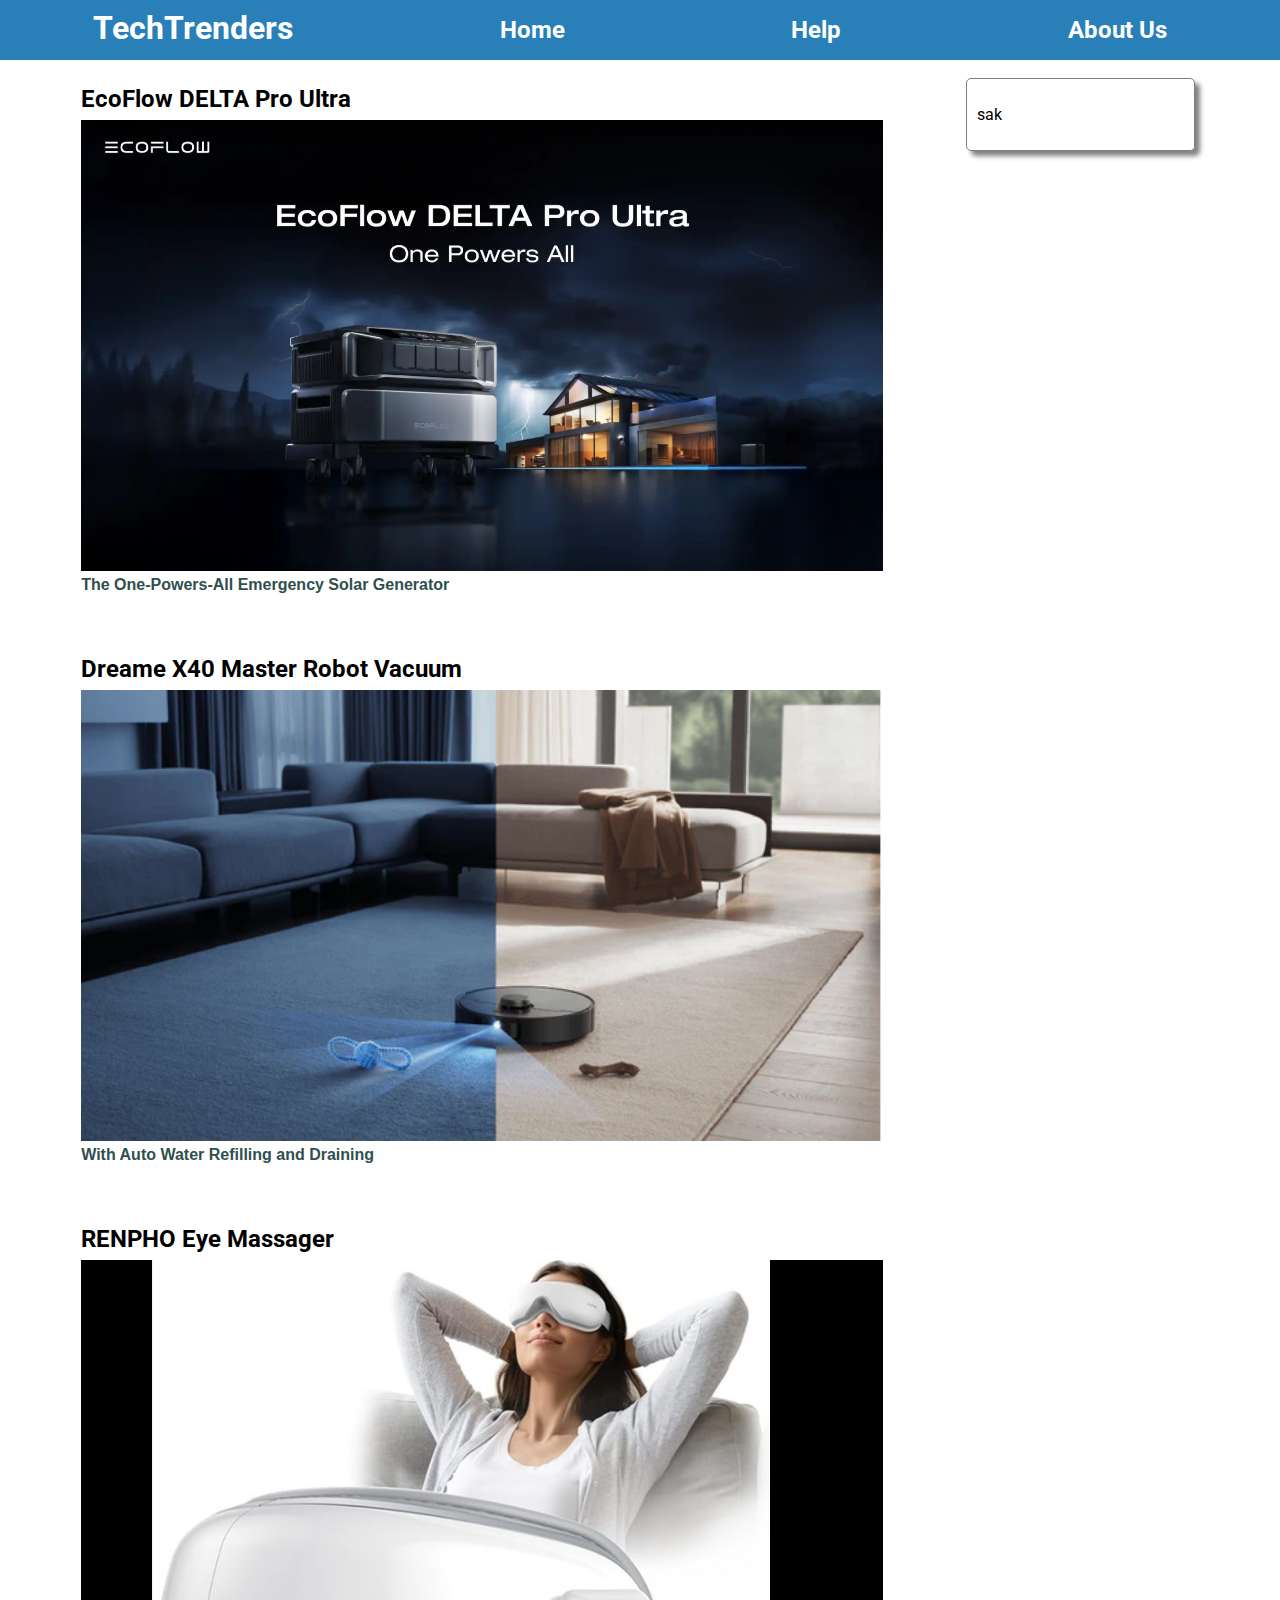
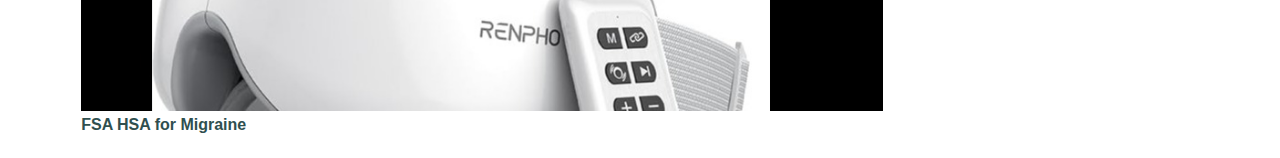
<file: index.html>
<!DOCTYPE html>
<html lang="en">

<head>
    <meta charset="UTF-8">
    <meta name="viewport" content="width=device-width, initial-scale=1.0">
    <title>TechTrenders</title>
    <link rel="stylesheet" href="css/style.css">
    <link rel="preconnect" href="https://fonts.googleapis.com">
    <link rel="preconnect" href="https://fonts.gstatic.com" crossorigin>
    <link href="https://fonts.googleapis.com/css2?family=Cinzel+Decorative:wght@400;700;900&family=Roboto:ital,wght@0,100;0,300;0,400;0,500;0,700;0,900;1,100;1,300;1,400;1,500;1,700;1,900&display=swap" rel="stylesheet">
</head>

<body>
    <header class="ttheadline">
        <a href="index.html" class="boxtype1">
                <h1>TechTrenders</h1>
        </a>
        <a href="index.html" class="boxtype2">
            <h2>Home</h2>
        </a>
        <a href="help.html" class="boxtype2">
            <h2>Help</h2>
        </a>
        <a href="about.html" class="boxtype2">
            <h2>About Us</h2>
        </a>
    </header>
    <main class="huvudsida">
        <div class="feeder">
            <a href="product.html" class="hovrr">
                <section class="popupbox">
                    <h1 class="sec">EcoFlow DELTA Pro Ultra</h1>
                    <img src="img/deltapro.png" alt="ecoflow_image">
                    <h2 class="sec2">The One-Powers-All Emergency Solar Generator</h2>
                </section>
            </a>
            <a href="product2.html" class="hovrr">
                <section class="popupbox">
                    <h1 class="sec">Dreame X40 Master Robot Vacuum</h1>
                    <img src="img/dammsug.png" alt="cleaner_image">
                    <h2 class="sec2">With Auto Water Refilling and Draining</h2>
                </section>
            </a>
            <a href="product3.html" class="hovrr">
                <section class="popupbox">
                    <h1 class="sec">RENPHO Eye Massager</h1>
                    <img src="img/eepy-sleepy-eye.jpg" alt="eye_image">
                    <h2 class="sec2">FSA HSA for Migraine</h2>
                </section>
            </a>
        </div>
        <aside>
            <a href="stats.html">
                <section class="popupchart">
                    <div class="item2">
                        <p>sak</p>
                    </div>
                </section>
            </a>
        </aside>
    </main>

















</body>
</file>
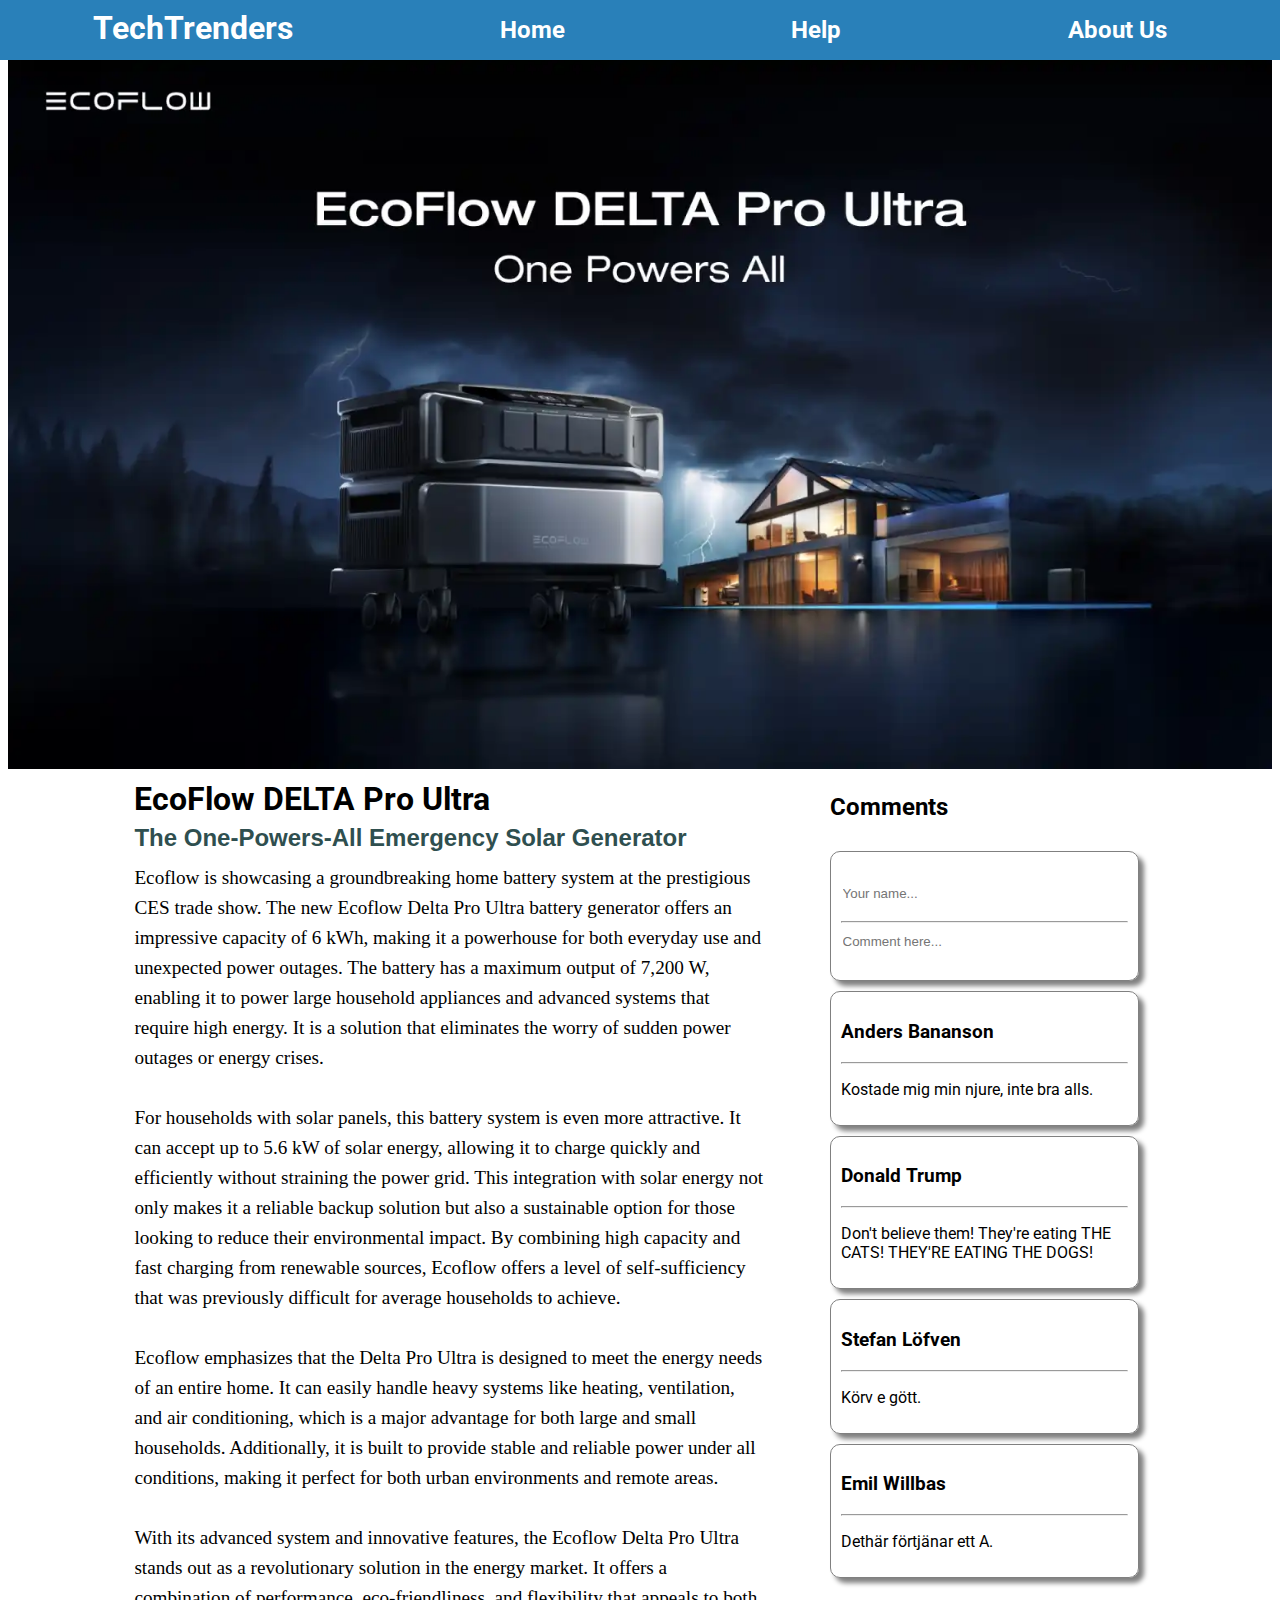
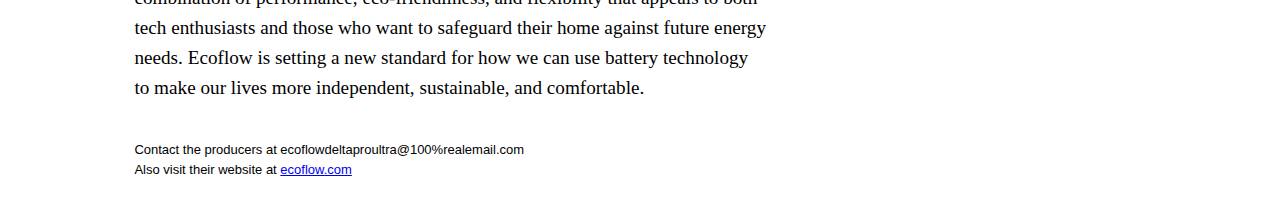
<file: product.html>
<!DOCTYPE html>
<html lang="en">

<head>
    <meta charset="UTF-8">
    <meta name="viewport" content="width=device-width, initial-scale=1.0">
    <title>TechTrenders</title>
    <link rel="stylesheet" href="css/style.css">
    <link rel="preconnect" href="https://fonts.googleapis.com">
    <link rel="preconnect" href="https://fonts.gstatic.com" crossorigin>
    <link href="https://fonts.googleapis.com/css2?family=Cinzel+Decorative:wght@400;700;900&family=Roboto:ital,wght@0,100;0,300;0,400;0,500;0,700;0,900;1,100;1,300;1,400;1,500;1,700;1,900&display=swap" rel="stylesheet">
</head>

<body>
    <header class="ttheadline">
        <a href="index.html" class="boxtype1">
                <h1>TechTrenders</h1>
        </a>
        <a href="index.html" class="boxtype2">
            <h2>Home</h2>
        </a>
        <div class="boxtype2">
            <h2>Help</h2>
        </div>
        <div class="boxtype2">
            <h2>About Us</h2>
        </div>
    </header>
     
    <img class="coverimage" src="img/deltapro.png" alt="EcoFlow DELTA Pro Ultra">
    <main>
        <div class="productbox">
            <h1 class="sec">EcoFlow DELTA Pro Ultra</h1>
            <h2 class="sec2">The One-Powers-All Emergency Solar Generator</h2>
            <p class=" sec3">Ecoflow is showcasing a groundbreaking home battery system at the prestigious CES trade show. The new Ecoflow Delta Pro Ultra battery generator offers an impressive capacity of 6 kWh, making it a powerhouse for both everyday use and unexpected power outages. The battery has a maximum output of 7,200 W, enabling it to power large household appliances and advanced systems that require high energy. It is a solution that eliminates the worry of sudden power outages or energy crises. <br><br>

                For households with solar panels, this battery system is even more attractive. It can accept up to 5.6 kW of solar energy, allowing it to charge quickly and efficiently without straining the power grid. This integration with solar energy not only makes it a reliable backup solution but also a sustainable option for those looking to reduce their environmental impact. By combining high capacity and fast charging from renewable sources, Ecoflow offers a level of self-sufficiency that was previously difficult for average households to achieve. <br><br>
                
                Ecoflow emphasizes that the Delta Pro Ultra is designed to meet the energy needs of an entire home. It can easily handle heavy systems like heating, ventilation, and air conditioning, which is a major advantage for both large and small households. Additionally, it is built to provide stable and reliable power under all conditions, making it perfect for both urban environments and remote areas. <br><br>
                
                With its advanced system and innovative features, the Ecoflow Delta Pro Ultra stands out as a revolutionary solution in the energy market. It offers a combination of performance, eco-friendliness, and flexibility that appeals to both tech enthusiasts and those who want to safeguard their home against future energy needs. Ecoflow is setting a new standard for how we can use battery technology to make our lives more independent, sustainable, and comfortable.
            </p>
            <aside>
                <h2>Comments</h2>
                <div class="item"><h3><input type="text" placeholder="Your name..." class="kommentar"></h3>
                    <hr>
                    <input type="text" placeholder="Comment here..." class="storkommentar">
                </div>
                <div class="item"><h3>Anders Bananson</h3>
                    <hr>
                    <p>Kostade mig min njure, inte bra alls.</p>
                </div>
                <div class="item"><h3>Donald Trump</h3>
                    <hr>
                    <p>Don't believe them! They're eating THE CATS! THEY'RE EATING THE DOGS!</p>
                </div>
                <div class="item"><h3>Stefan Löfven</h3>
                    <hr>
                    <p>Körv e gött.</p>
                </div>
                <div class="item"><h3>Emil Willbas</h3>
                    <hr>
                    <p>Dethär förtjänar ett A.</p>
                </div>
                

            </aside>
            <footer>
                <p>
                    Contact the producers at ecoflowdeltaproultra@100%realemail.com
                    <br><br>
                    Also visit their website at <a href="https://www.ecoflow.com/us/delta-pro-ultra">ecoflow.com</a>
                </p>
            </footer>
        </div>
    </main>



</body>

</html>
</file>
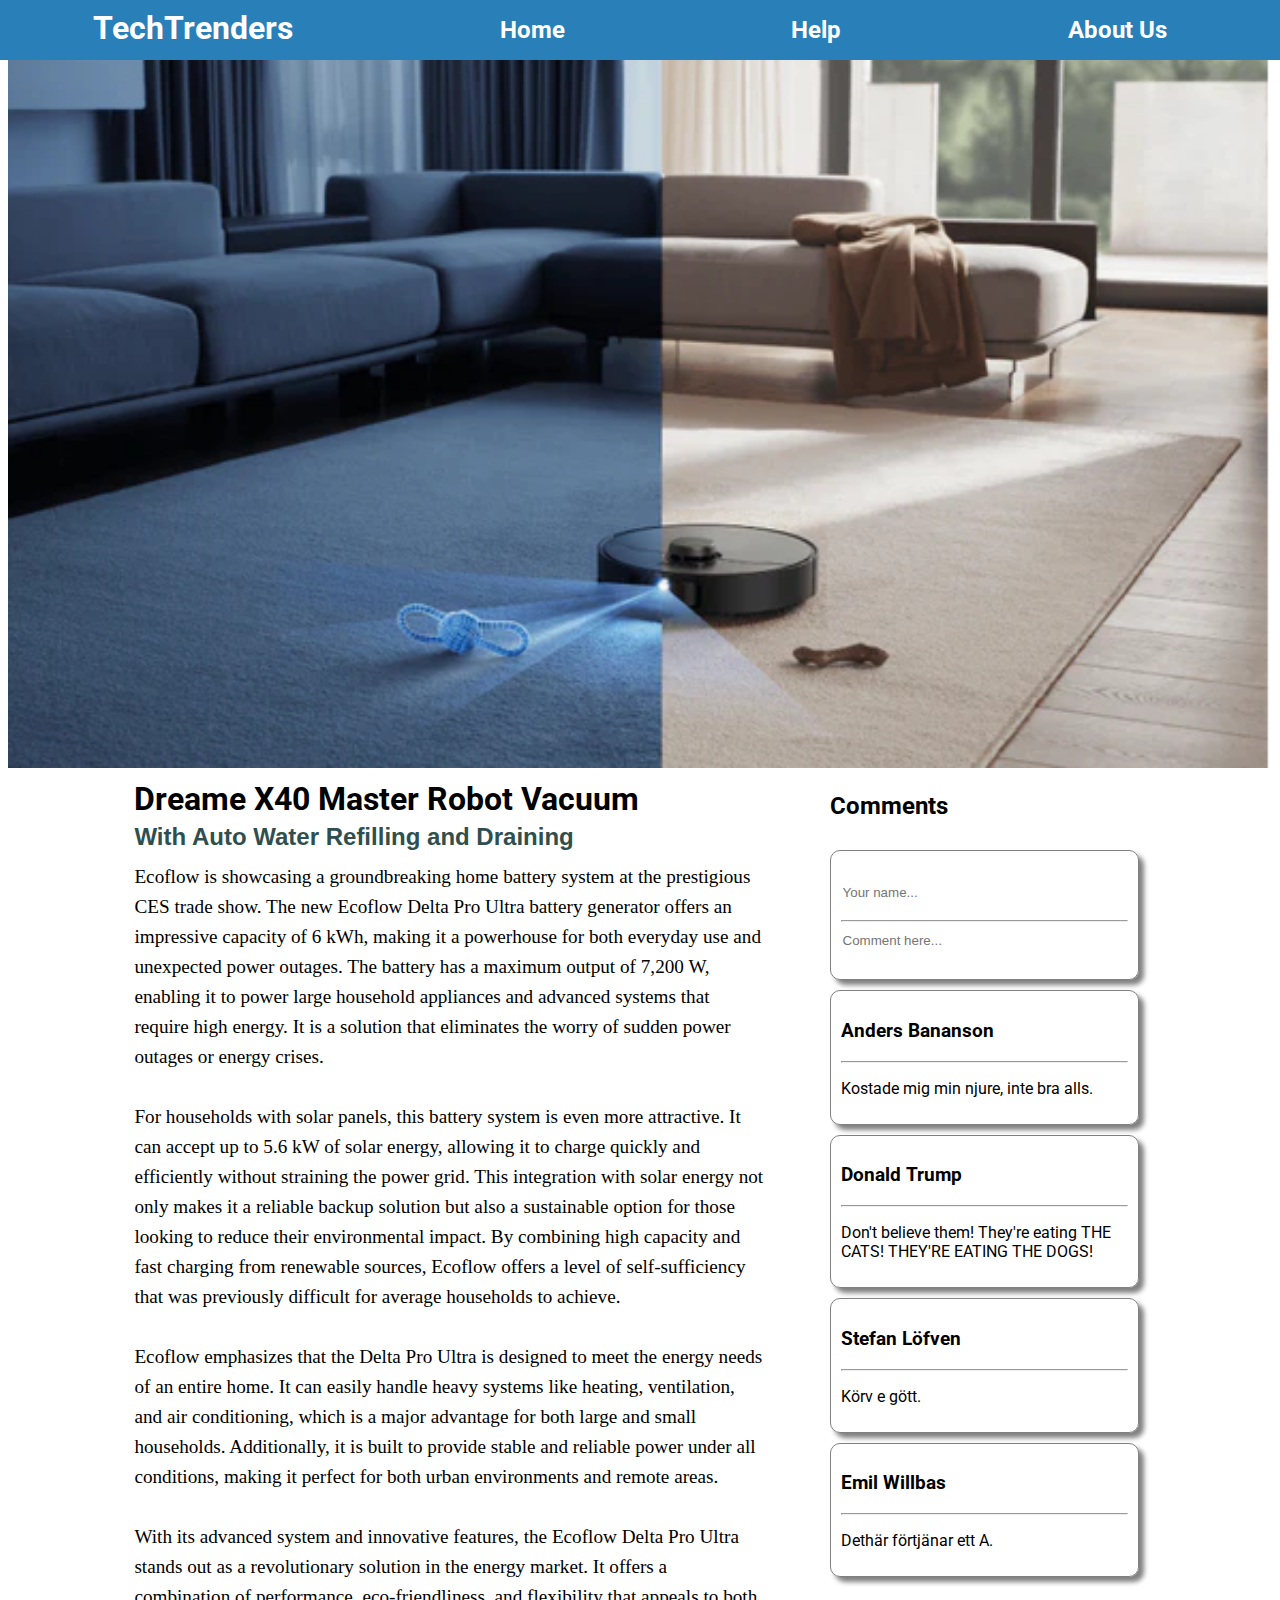
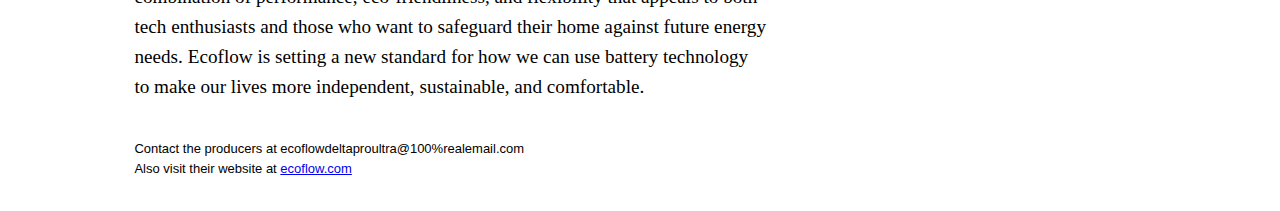
<file: product2.html>
<!DOCTYPE html>
<html lang="en">

<head>
    <meta charset="UTF-8">
    <meta name="viewport" content="width=device-width, initial-scale=1.0">
    <title>TechTrenders</title>
    <link rel="stylesheet" href="css/style.css">
    <link rel="preconnect" href="https://fonts.googleapis.com">
    <link rel="preconnect" href="https://fonts.gstatic.com" crossorigin>
    <link href="https://fonts.googleapis.com/css2?family=Cinzel+Decorative:wght@400;700;900&family=Roboto:ital,wght@0,100;0,300;0,400;0,500;0,700;0,900;1,100;1,300;1,400;1,500;1,700;1,900&display=swap" rel="stylesheet">
</head>

<body>
    <header class="ttheadline">
        <a href="index.html" class="boxtype1">
                <h1>TechTrenders</h1>
        </a>
        <a href="index.html" class="boxtype2">
            <h2>Home</h2>
        </a>
        <div class="boxtype2">
            <h2>Help</h2>
        </div>
        <div class="boxtype2">
            <h2>About Us</h2>
        </div>
    </header>
     
    <img class="coverimage" src="img/dammsug.png" alt="Dreame X40 Master Robot Vacuum">
    <main>
        <div class="productbox">
            <h1 class="sec">Dreame X40 Master Robot Vacuum</h1>
            <h2 class="sec2">With Auto Water Refilling and Draining</h2>
            <p class=" sec3">Ecoflow is showcasing a groundbreaking home battery system at the prestigious CES trade show. The new Ecoflow Delta Pro Ultra battery generator offers an impressive capacity of 6 kWh, making it a powerhouse for both everyday use and unexpected power outages. The battery has a maximum output of 7,200 W, enabling it to power large household appliances and advanced systems that require high energy. It is a solution that eliminates the worry of sudden power outages or energy crises. <br><br>

                For households with solar panels, this battery system is even more attractive. It can accept up to 5.6 kW of solar energy, allowing it to charge quickly and efficiently without straining the power grid. This integration with solar energy not only makes it a reliable backup solution but also a sustainable option for those looking to reduce their environmental impact. By combining high capacity and fast charging from renewable sources, Ecoflow offers a level of self-sufficiency that was previously difficult for average households to achieve. <br><br>
                
                Ecoflow emphasizes that the Delta Pro Ultra is designed to meet the energy needs of an entire home. It can easily handle heavy systems like heating, ventilation, and air conditioning, which is a major advantage for both large and small households. Additionally, it is built to provide stable and reliable power under all conditions, making it perfect for both urban environments and remote areas. <br><br>
                
                With its advanced system and innovative features, the Ecoflow Delta Pro Ultra stands out as a revolutionary solution in the energy market. It offers a combination of performance, eco-friendliness, and flexibility that appeals to both tech enthusiasts and those who want to safeguard their home against future energy needs. Ecoflow is setting a new standard for how we can use battery technology to make our lives more independent, sustainable, and comfortable.
            </p>
            <aside>
                <h2>Comments</h2>
                <div class="item"><h3><input type="text" placeholder="Your name..." class="kommentar"></h3>
                    <hr>
                    <input type="text" placeholder="Comment here..." class="storkommentar">
                </div>
                <div class="item"><h3>Anders Bananson</h3>
                    <hr>
                    <p>Kostade mig min njure, inte bra alls.</p>
                </div>
                <div class="item"><h3>Donald Trump</h3>
                    <hr>
                    <p>Don't believe them! They're eating THE CATS! THEY'RE EATING THE DOGS!</p>
                </div>
                <div class="item"><h3>Stefan Löfven</h3>
                    <hr>
                    <p>Körv e gött.</p>
                </div>
                <div class="item"><h3>Emil Willbas</h3>
                    <hr>
                    <p>Dethär förtjänar ett A.</p>
                </div>
                

            </aside>
            <footer>
                <p>
                    Contact the producers at ecoflowdeltaproultra@100%realemail.com
                    <br><br>
                    Also visit their website at <a href="https://www.ecoflow.com/us/delta-pro-ultra">ecoflow.com</a>
                </p>
            </footer>
        </div>
    </main>



</body>

</html>
</file>
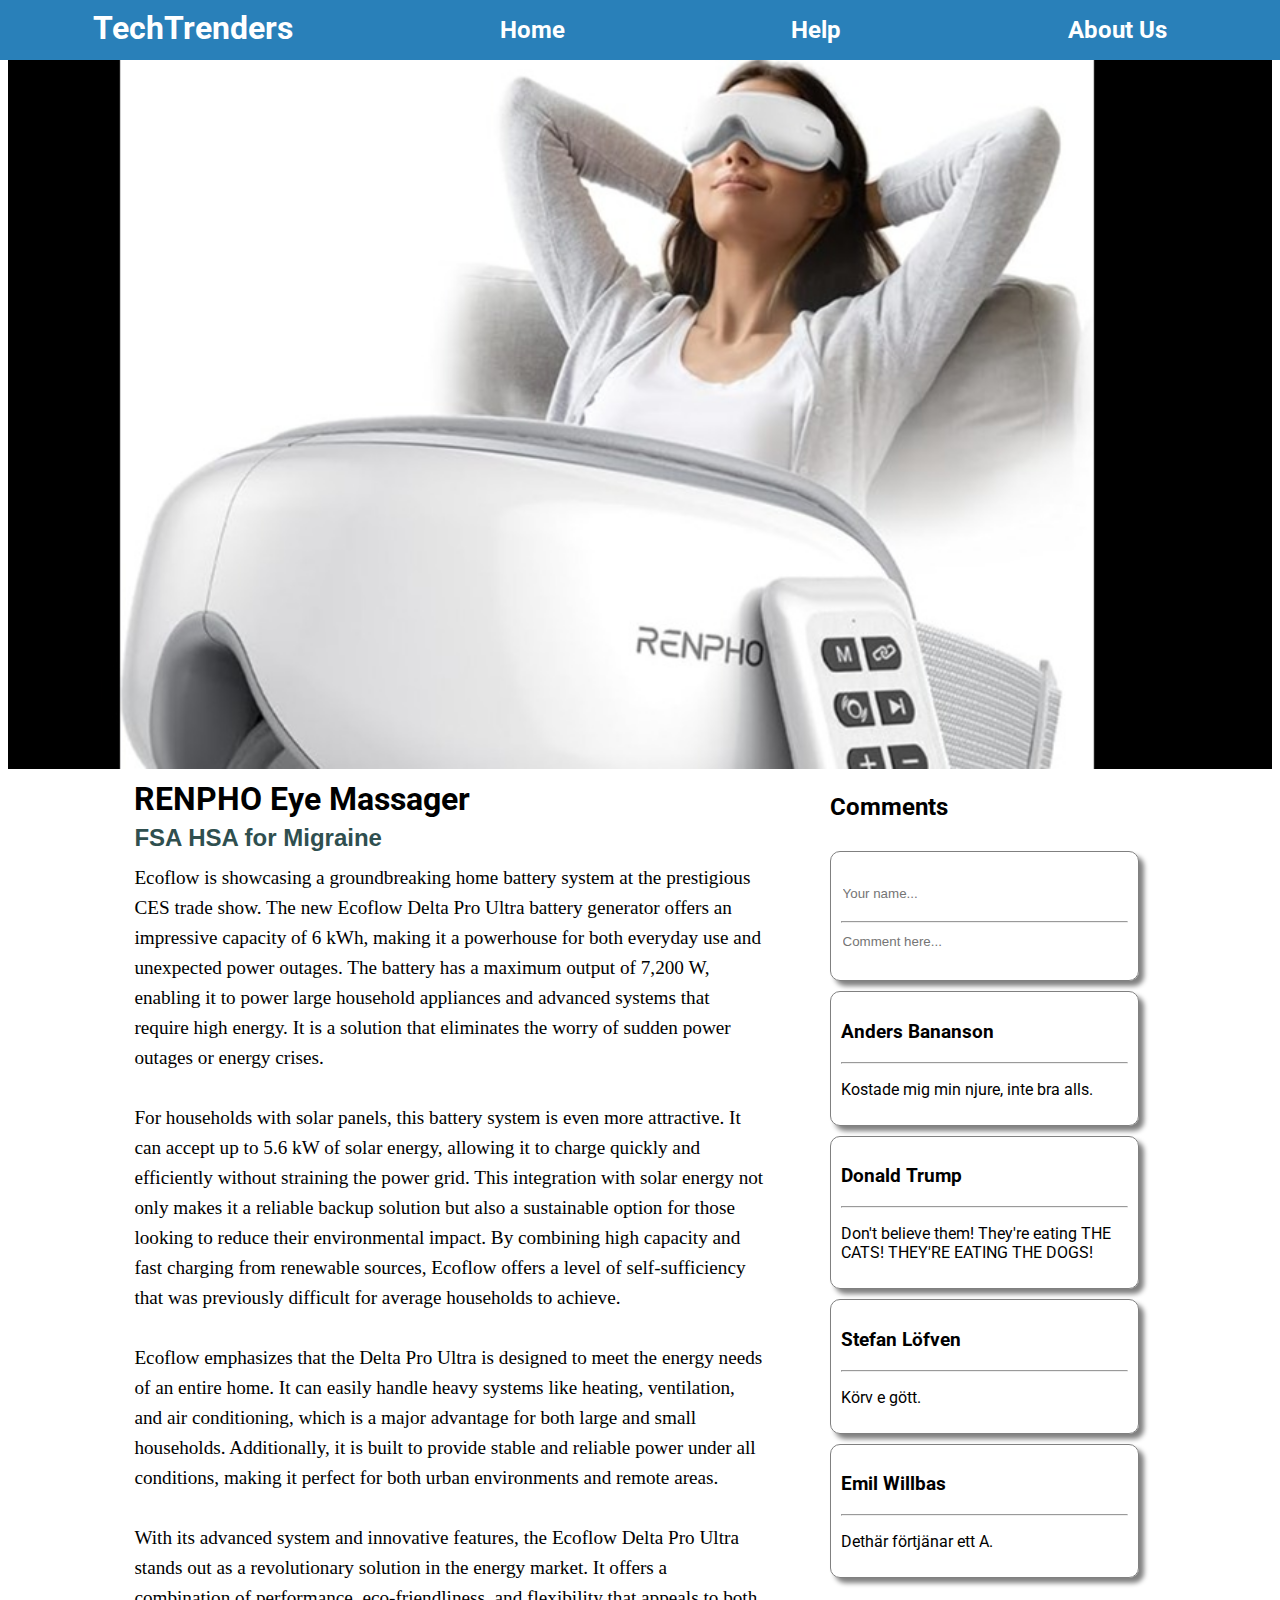
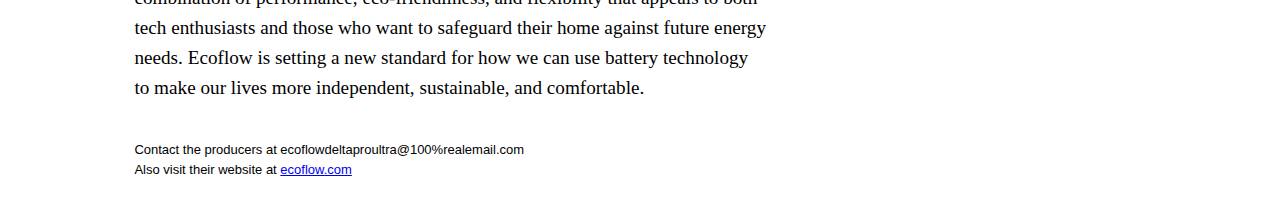
<file: product3.html>
<!DOCTYPE html>
<html lang="en">

<head>
    <meta charset="UTF-8">
    <meta name="viewport" content="width=device-width, initial-scale=1.0">
    <title>TechTrenders</title>
    <link rel="stylesheet" href="css/style.css">
    <link rel="preconnect" href="https://fonts.googleapis.com">
    <link rel="preconnect" href="https://fonts.gstatic.com" crossorigin>
    <link href="https://fonts.googleapis.com/css2?family=Cinzel+Decorative:wght@400;700;900&family=Roboto:ital,wght@0,100;0,300;0,400;0,500;0,700;0,900;1,100;1,300;1,400;1,500;1,700;1,900&display=swap" rel="stylesheet">
</head>

<body>
    <header class="ttheadline">
        <a href="index.html" class="boxtype1">
                <h1>TechTrenders</h1>
        </a>
        <a href="index.html" class="boxtype2">
            <h2>Home</h2>
        </a>
        <div class="boxtype2">
            <h2>Help</h2>
        </div>
        <div class="boxtype2">
            <h2>About Us</h2>
        </div>
    </header>
     
    <img class="coverimage" src="img/eepy-sleepy-eye.jpg" alt="RENPHO Eye Massager">
    <main>
        <div class="productbox">
            <h1 class="sec">RENPHO Eye Massager</h1>
            <h2 class="sec2">FSA HSA for Migraine</h2>
            <p class=" sec3">Ecoflow is showcasing a groundbreaking home battery system at the prestigious CES trade show. The new Ecoflow Delta Pro Ultra battery generator offers an impressive capacity of 6 kWh, making it a powerhouse for both everyday use and unexpected power outages. The battery has a maximum output of 7,200 W, enabling it to power large household appliances and advanced systems that require high energy. It is a solution that eliminates the worry of sudden power outages or energy crises. <br><br>

                For households with solar panels, this battery system is even more attractive. It can accept up to 5.6 kW of solar energy, allowing it to charge quickly and efficiently without straining the power grid. This integration with solar energy not only makes it a reliable backup solution but also a sustainable option for those looking to reduce their environmental impact. By combining high capacity and fast charging from renewable sources, Ecoflow offers a level of self-sufficiency that was previously difficult for average households to achieve. <br><br>
                
                Ecoflow emphasizes that the Delta Pro Ultra is designed to meet the energy needs of an entire home. It can easily handle heavy systems like heating, ventilation, and air conditioning, which is a major advantage for both large and small households. Additionally, it is built to provide stable and reliable power under all conditions, making it perfect for both urban environments and remote areas. <br><br>
                
                With its advanced system and innovative features, the Ecoflow Delta Pro Ultra stands out as a revolutionary solution in the energy market. It offers a combination of performance, eco-friendliness, and flexibility that appeals to both tech enthusiasts and those who want to safeguard their home against future energy needs. Ecoflow is setting a new standard for how we can use battery technology to make our lives more independent, sustainable, and comfortable.
            </p>
            <aside>
                <h2>Comments</h2>
                <div class="item"><h3><input type="text" placeholder="Your name..." class="kommentar"></h3>
                    <hr>
                    <input type="text" placeholder="Comment here..." class="storkommentar">
                </div>
                <div class="item"><h3>Anders Bananson</h3>
                    <hr>
                    <p>Kostade mig min njure, inte bra alls.</p>
                </div>
                <div class="item"><h3>Donald Trump</h3>
                    <hr>
                    <p>Don't believe them! They're eating THE CATS! THEY'RE EATING THE DOGS!</p>
                </div>
                <div class="item"><h3>Stefan Löfven</h3>
                    <hr>
                    <p>Körv e gött.</p>
                </div>
                <div class="item"><h3>Emil Willbas</h3>
                    <hr>
                    <p>Dethär förtjänar ett A.</p>
                </div>
                

            </aside>
            <footer>
                <p>
                    Contact the producers at ecoflowdeltaproultra@100%realemail.com
                    <br><br>
                    Also visit their website at <a href="https://www.ecoflow.com/us/delta-pro-ultra">ecoflow.com</a>
                </p>
            </footer>
        </div>
    </main>



</body>

</html>
</file>
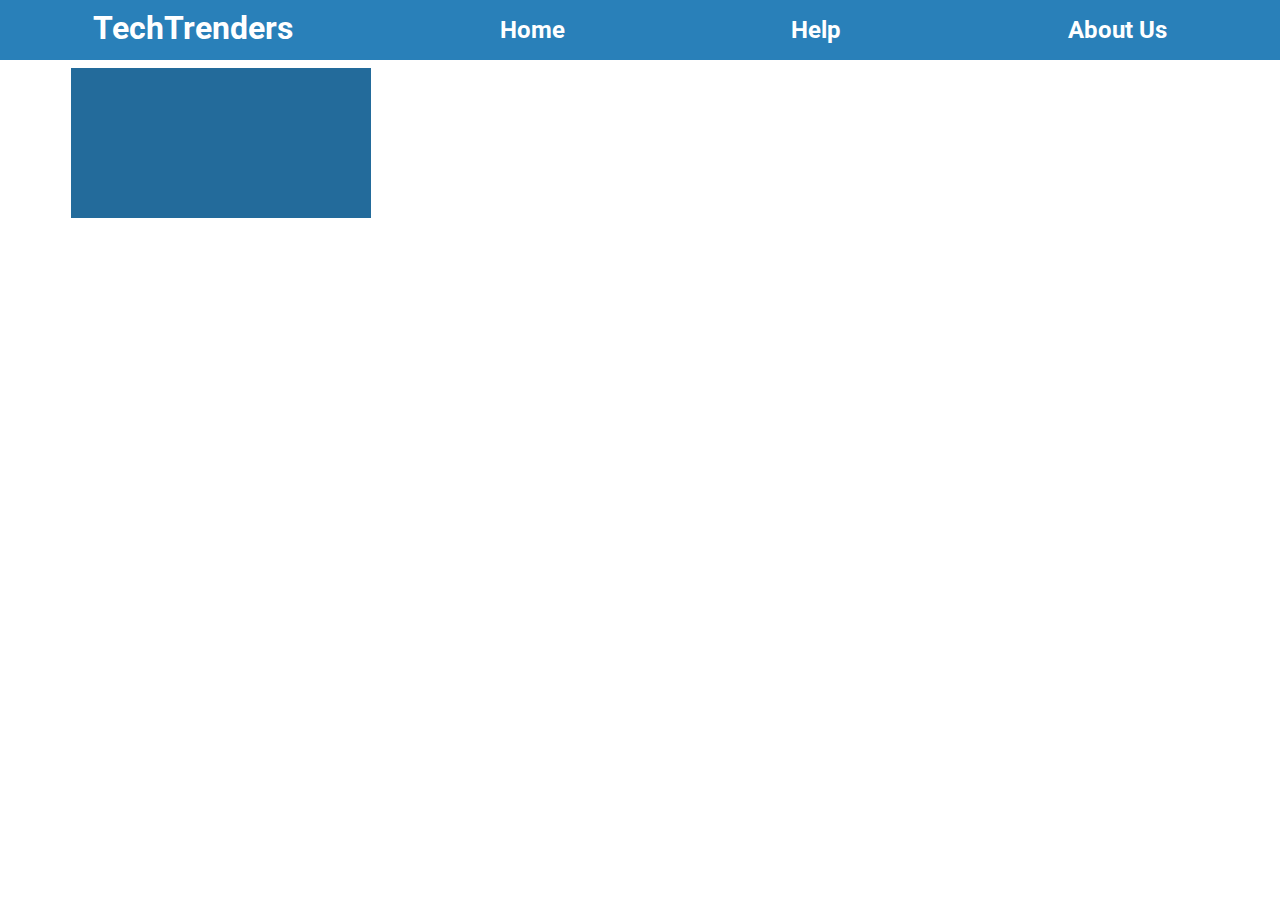
<file: stats.html>
<!DOCTYPE html>
<html lang="en">

<head>
    <meta charset="UTF-8">
    <meta name="viewport" content="width=device-width, initial-scale=1.0">
    <title>TechTrenders</title>
    <link rel="stylesheet" href="css/style.css">
    <link rel="preconnect" href="https://fonts.googleapis.com">
    <link rel="preconnect" href="https://fonts.gstatic.com" crossorigin>
    <link href="https://fonts.googleapis.com/css2?family=Cinzel+Decorative:wght@400;700;900&family=Roboto:ital,wght@0,100;0,300;0,400;0,500;0,700;0,900;1,100;1,300;1,400;1,500;1,700;1,900&display=swap" rel="stylesheet">
</head>

<body>
    <header class="ttheadline">
        <a href="index.html" class="boxtype1">
                <h1>TechTrenders</h1>
        </a>
        <a href="index.html" class="boxtype2">
            <h2>Home</h2>
        </a>
        <div class="boxtype2">
            <h2>Help</h2>
        </div>
        <div class="boxtype2">
            <h2>About Us</h2>
        </div>
    </header>
    <main class="statspage">
        <canvas id="graph">
            Error, graph go brrrr
        </canvas>
    
    </main>














</body>
</file>
<file: css/style.css>
body {
    font-family: "Roboto", Cambria, Cochin, Georgia, Times, 'Times New Roman', serif;
    text-decoration: none;
    background-color: white;
    overflow-x: hidden;
    --TTcolor = #980b9;
    
}

.coverimage {
    width: 100%;
    margin-top:50px;
}


.ttheadline {
    display: flex;
    flex-direction: row;
    height: 60px;
    width: 100%;
    justify-content: space-around;
    position:fixed;left:0;top:0;
    background-color: #2980b9;  
    line-height: 20px;
    color: white;
    
    a {
        text-decoration: none;
        color: white;
    }

    .boxtype1{
        line-height: 15px;
        
    }

    .boxtype2 {
        padding-left: 20px;
        padding-right: 20px;
    }

    .boxtype2:hover{
        background-color: #236b9b;
        
    }

    

}


.productbox {
    display: grid;
    row-gap: 5%;
    column-gap: 5%;
    height: 200px;
    width: 100%;
    padding-left: 10%;
    padding-right: 10%;
    grid-template-columns: 50% 35%;
    grid-template-rows: 20px;
    grid-template-areas:
        'sc as'
        's2 as'
        's3 as'
        'ft ft';
        
}


    .sec {
        grid-area: sc;
        line-height: 10px;
        
    }
    .sec2 {
        grid-area: s2;
        line-height: 20px;
        margin-top: 25px;
        color: darkslategray;
        font-family:'Lucida Sans', 'Lucida Sans Regular', 'Lucida Grande', 'Lucida Sans Unicode', Geneva, Verdana, sans-serif
    
    }

    .sec3 {
        grid-area: s3;
        font-size: larger;
        margin-top: -15px;
        line-height: 30px;
        font-family:'Times New Roman', Times, serif
    
    }

    footer {
        grid-area: ft;
        line-height: 10px;
        height: 80px;
        font-size: small;
        font-family:'Lucida Sans', 'Lucida Sans Regular', 'Lucida Grande', 'Lucida Sans Unicode', Geneva, Verdana, sans-serif

    }

    aside {
        display: flex;
        flex-direction: column;
        justify-content: flex-start;
        row-gap: 10px;
    }
    
    .kommentar {
    border: 0px solid white;
    header
    }

    .storkommentar {
    border: 0px solid white;
    margin-bottom: 20px;
    }

    .item {
        width: 65%;
        height: auto;
        flex: none;
        border-radius: 10px;
        box-shadow:5px 5px 5px gray;
        padding: 10px;
        border: 1px solid gray;
    }
    
    
    

.huvudsida {
 
    display: grid;
    row-gap: 5%;
    column-gap: 5%;
    height: auto;
    width: 100%;
    padding-left: 5%;
    padding-right: 5%;
    grid-template-columns: 65% 25%;
    grid-template-rows: 20px;
    grid-template-areas:
        'fd as'
        'ft ft';

        
    
        a {
            text-decoration: none;
            color: black;
            border: 10px solid white;
            

            

            h1 {
                font-size: x-large;
                
            }
        
            h2 {
                margin-top: 0px;
                font-size: medium;
                
            }
        }

        .hovrr:hover {
            
            border: none;
            
            
        }
    
    .feeder {
        margin-top: 60px;
        grid-area: fd;
        display:flex;
        flex-direction: column;
        justify-content: flex-start;
        row-gap: 20px;
        
        .popupbox {
            
            
            
            img {
                width: 100%;
                    
            }

        }
        
    }


    aside {
        grid-area: as;
        margin-top: 60px;
        display:flex;
        flex-direction: column;
        justify-content: flex-start;
        row-gap: 20px;
    
        
    
    
    
    }

}

    
.item2 {
    width: 70%;
    height: auto;
    flex: none;
    border-radius: 5px;
    box-shadow:5px 5px 5px gray;
    padding: 10px;
    border: 1px solid gray;
    
}

.statspage {
    width: 100%;
    display: grid;
    padding-left: 5%;
    padding-right: 5%;
    grid-template-columns: 20% 70%;
    grid-template-rows: 20px;
    grid-template-areas:
        'gr se'
        'ft ft';

    section {
        grid-area: se;
    }

    #graph {
        grid-area: gr;
        margin-top: 60px;
        position:fixed;
        background-color: #236b9b;
    }

    footer {
        grid-area: ft;
    }
}

.rick {
    display: flex;
    justify-content: center;
    margin-top: 8%;
}
</file>
